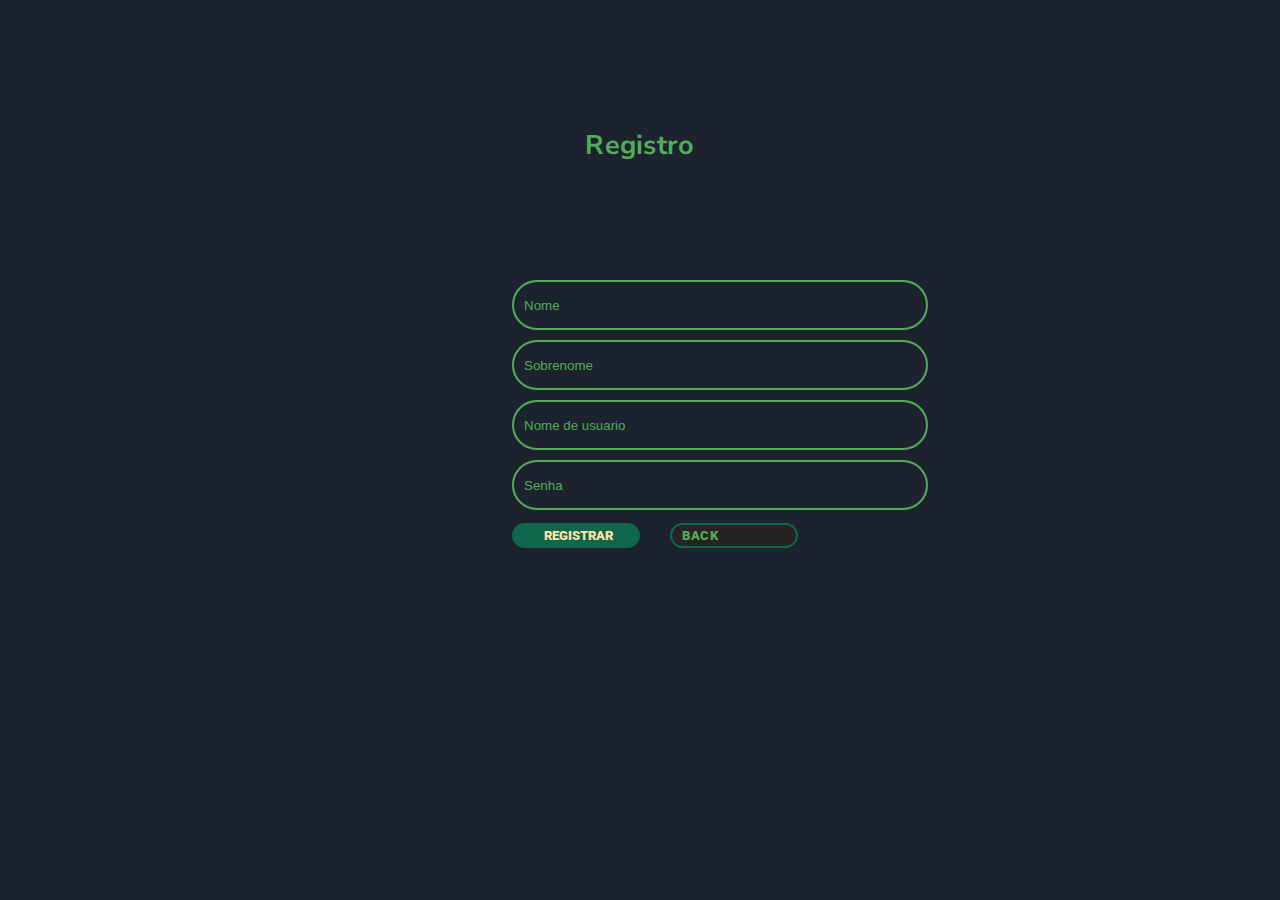
<file: registro.html>
<!DOCTYPE html>
<html>
<link rel="stylesheet" href="registro.css">
        <link rel="preconnect" href="https://fonts.googleapis.com">
        <link rel="preconnect" href="https://fonts.gstatic.com" crossorigin>
        <link href="https://fonts.googleapis.com/css2?family=Nunito+Sans:wght@700&display=swap" rel="stylesheet">
        <link rel="preconnect" href="https://fonts.googleapis.com">
        <link rel="preconnect" href="https://fonts.gstatic.com" crossorigin>
        <link href="https://fonts.googleapis.com/css2?family=Nunito+Sans:wght@700&family=Roboto:wght@900&display=swap" rel="stylesheet">

        <p class="registro">Registro</p>


        <script>
          function redirecionar() {
            window.location.href = "home.html"; // Redireciona para a página inicial (home.html)
          }
          
          function registrar() {
            // Aqui você pode adicionar a lógica para processar o registro
            // Se o registro for concluído com sucesso, chame a função de redirecionamento
            var registroConcluido = true; // Altere para false se o registro não for concluído com sucesso
            
            if (registroConcluido) {
              redirecionar(); // Chama a função de redirecionamento
            }
          }
        </script>

<body>
  <section class="formulario">
    
    <div class="logslogslogs">
    <form action="registro.php" method="POST" class="formulario">

      <div class="formsforms">
      <div class="nome">
      <label for="nome"></label>
      <input type="text"  name="nome" id="nome" placeholder="Nome" required>
      </div>
      
      <div class="sobrenome">
      <label for="sobrenome"></label>
      <input type="text"  name="sobrenome"  id="nome" placeholder="Sobrenome"required>
      </div>
      
      <div class="username">
      <label for="username"></label>
      <input type="text"  name="username" id="nome" placeholder="Nome de usuario" required>
      </div>
      
      <div class="senha">
      <label for="senha"></label>
      <input type="password"  name="password" id="nome" placeholder="Senha" required>
     </div>
    </div>
    <div class="lindos">
    <input type="submit" onclick="registrar()" class="registrando" value="Registrar">

    <a class="voltar" href="index.html">Back</a>
  
    </div>

    </form>
    </div>
    </section>

</body>
</html>
</file>
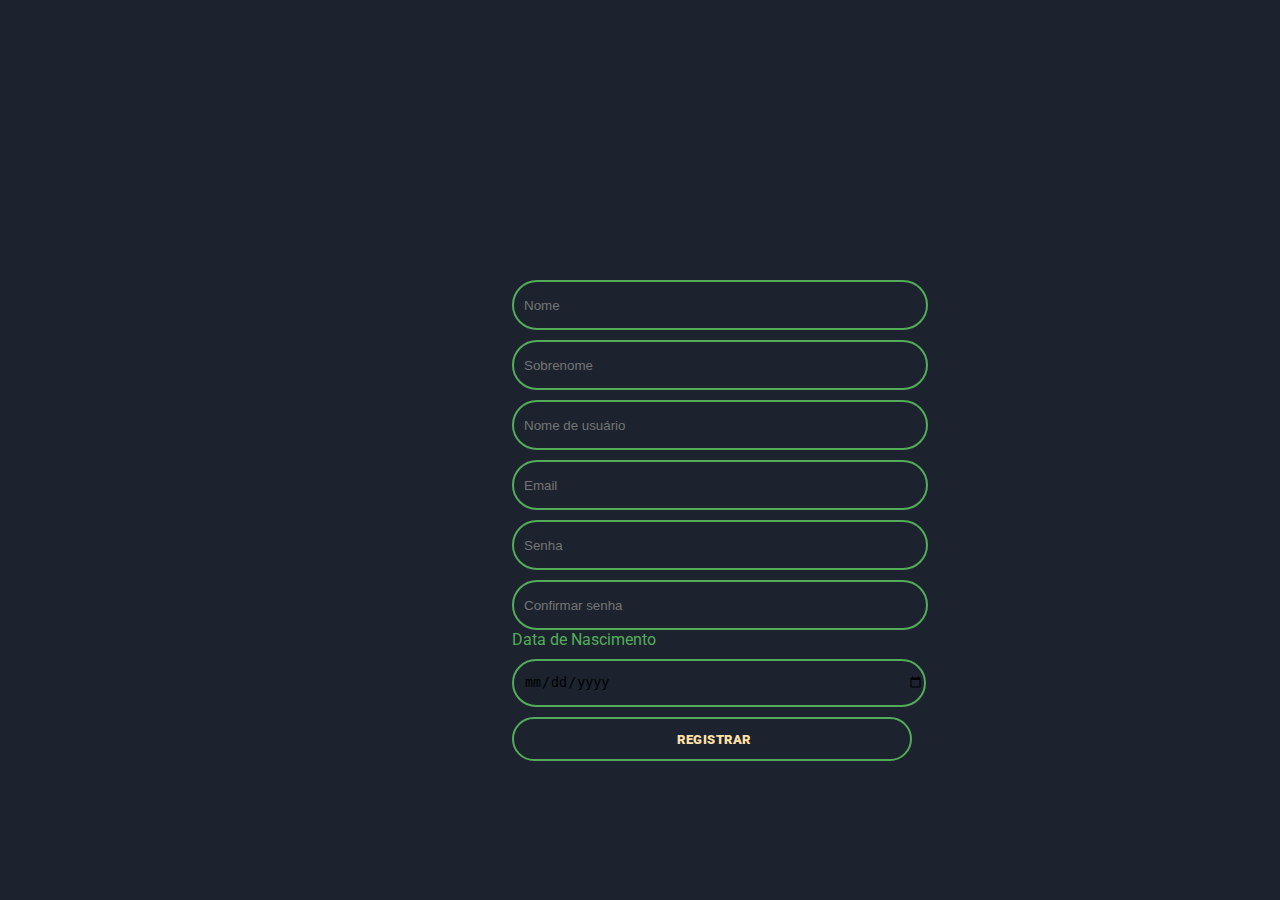
<file: regitro.html>
<!DOCTYPE html>
<html>
<link rel="stylesheet" href="styles02.css">
        <link rel="preconnect" href="https://fonts.googleapis.com">
        <link rel="preconnect" href="https://fonts.gstatic.com" crossorigin>
        <link href="https://fonts.googleapis.com/css2?family=Nunito+Sans:wght@700&display=swap" rel="stylesheet">
        <link rel="preconnect" href="https://fonts.googleapis.com">
        <link rel="preconnect" href="https://fonts.gstatic.com" crossorigin>
        <link href="https://fonts.googleapis.com/css2?family=Nunito+Sans:wght@700&family=Roboto:wght@900&display=swap" rel="stylesheet">

        
<body>
  <section class="formulario">
    <div class="logslogslogs">
    <form action="processa_registro.php" method="POST" class="formulario">

      <div class="nome">
      <label for="nome"></label>
      <input type="text" id="nome" name="nome" placeholder="Nome" required>
      </div>
      
      <div class="sobrenome">
      <label for="sobrenome"></label>
      <input type="text" id="sobrenome" name="sobrenome" placeholder="Sobrenome"required>
      </div>
      
      <div class="username">
      <label for="username"></label>
      <input type="text" id="username" name="username" placeholder="Nome de usuário" required>
      </div>
      
      <div class="email">
      <label for="email"></label>
      <input type="email" id="email" name="email"  placeholder="Email" required>
      </div>
      
      <div class="senha">
      <label for="senha"></label>
      <input type="password" id="senha" name="senha" placeholder="Senha" required>
     </div>
      
      <div class="confirmar senha">
      <label for="confirmar-senha"></label>
      <input type="password" id="confirmar-senha" name="confirmar-senha" placeholder="Confirmar senha"required>
      </div>
      
      <div class="data-nascimento">
      <label for="data-nascimento">Data de Nascimento</label>
      <input type="date" id="data-nascimento" name="data-nascimento" required>
      </div>
      
      <input type="submit" class="registrando" value="Registrar">
    </div>
    </form>
    </section>
</body>
</html>
</file>
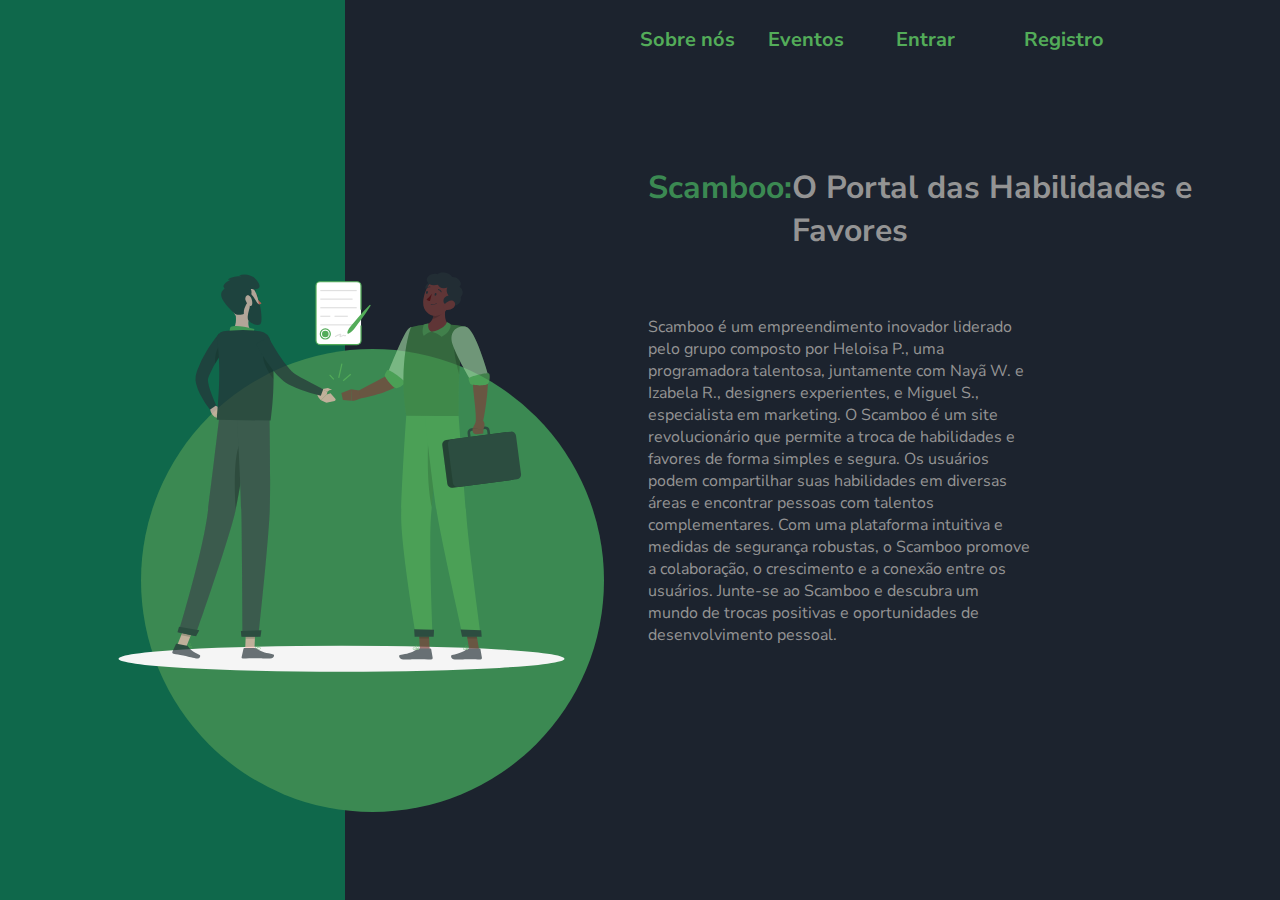
<file: sobrenos.html>
<!DOCTYPE html>
<html lang="en">
    <head>
        <meta charset="utf-8">
        <title>Scamboo</title>
        <link href="sobrenos.css" rel="stylesheet"/>
        <link rel="preconnect" href="https://fonts.googleapis.com">
        <link rel="preconnect" href="https://fonts.gstatic.com" crossorigin>
        <link href="https://fonts.googleapis.com/css2?family=Nunito+Sans:wght@700&display=swap" rel="stylesheet">
        <link rel="preconnect" href="https://fonts.googleapis.com">
        <link rel="preconnect" href="https://fonts.gstatic.com" crossorigin>
        <link href="https://fonts.googleapis.com/css2?family=Nunito+Sans:wght@700&family=Roboto:wght@900&display=swap" rel="stylesheet">


        <header>
            <a href="sobrenos.html" class="sobrenos">Sobre nós</a>
            <a class="eventos">Eventos</a>
            <a href="registro.html" class="registro" >Registro</a>
            <a class="entrar01" href="index.html">Entrar</a>
        </header>

        <div class="elipse"></div>
        <div class="retangulo"></div>

        <img class="image01"src="foto.svg"/>

        <div finau>
        <h1><div class="Scamboo">Scamboo: </div> O Portal das Habilidades e Favores</h1>


        <p>
            Scamboo é um empreendimento inovador liderado pelo grupo composto por Heloisa P., uma programadora talentosa, juntamente com Nayã W. e Izabela R., designers experientes, e Miguel S., especialista em marketing. O Scamboo é um site revolucionário que permite a troca de habilidades e favores de forma simples e segura. Os usuários podem compartilhar suas habilidades em diversas áreas e encontrar pessoas com talentos complementares. Com uma plataforma intuitiva e medidas de segurança robustas, o Scamboo promove a colaboração, o crescimento e a conexão entre os usuários. Junte-se ao Scamboo e descubra um mundo de trocas positivas e oportunidades de desenvolvimento pessoal.
        </p>
    </div>
</file>
<file: registro.css>
body{
    background-color:#1C232E;
    font-family: 'Roboto','Nunito Sans';
    overflow:hidden;
}

.logslogslogs{
    display: flex;
    flex-direction: column;
    color:#53AC59;
    position:absolute;
    left: 40%;
    top:30%;
}


.formulario form{
    display:flex;
    flex-direction: column;
    position:absolute;
    top:30%;
    top: 40%; /* Ajuste a posição vertical do formulário */
    margin-bottom: 20px; /* Adicionado espaçamento abaixo do formulário */
}


.formsforms input{
    margin-top: 10px;
    background-color: #1C232E;
    border: 2px solid #53AC59;
    border-radius: 25px;
    padding-left: 10px;
    width: 400px;
    height: 44px;

}

.formsforms text::placeholder{
    color:aliceblue;
    padding-left: 10px;
    font-size: 14px;
    position: center;
}


.registrando {
    font-family: 'Roboto';
    font-style: normal;
    font-weight: 900;
    font-size: 13px;
    line-height: 15px;
    text-transform: uppercase;
    cursor: pointer;
    color: #FFE1A8;
    position: relative;
    box-sizing: border-box;
    background: #0F684B;
    border: 2px solid #0F684B;
    border-radius: 25px;
    padding-left: 10px;
    width: 10vw;
    height: 2vw;
    transition: transform 0.3s;
}

.registrando:hover {
    transform: scale(1.2);
}

.lindos{
    display:flex;
    align-content: center;
    flex-direction: row;
    gap: 30px;
}


.registro{
    display: flex;
    flex-direction: column;
    align-items: center;
    font-family: 'Nunito Sans';
    font-style: normal;
    font-weight: 700;
    font-size: 27px;
    line-height: 132%;

    letter-spacing: 0.01em;
    font-feature-settings: 'liga' off;

    color: #53AC59;

    margin-top: 10vw;
   
}

.voltar {
    box-sizing: border-box;
    background: #252422;
    border: 2px solid #252422;
    border-radius: 25px;
    font-family: 'Roboto';
    font-style: normal;
    font-weight: 900;
    font-size: 13px;
    line-height: 15px;
    display: flex;
    align-items: center;
    text-align: center;
    letter-spacing: 0.04em;
    text-transform: uppercase;
    color: #53AC59;
    position: relative;
    box-sizing: border-box;
    border-radius: 25px;
    padding-left: 10px;
    width: 10vw;
    border: 2px solid #0F684B;
    text-decoration: none;
    transition: transform 0.3s;
}

.voltar:hover {
    transform: scale(1.2);
}

.formsforms input::placeholder {
    color: #53AC59 /* Defina a cor desejada para o placeholder */
    
}

.registrando{
    margin-top: 1vw;
}

.voltar{
    margin-top: 1vw;
}

#nome{
    color:#53AC59;
}
</file>
<file: styles02.css>
body{
    background-color:#1C232E;
    font-family: 'Roboto','Nunito Sans';
    overflow:hidden;
}

.logslogslogs{
    display: flex;
    flex-direction: column;
    color:#53AC59;
    position:absolute;
    left: 40%;
    top:30%;
}
.formulario form{
    display:flex;
    flex-direction: column;
    position:absolute;
    top:30%;
}

.formulario input{
    margin-top: 10px;
    background-color: #1C232E;
    border: 2px solid #53AC59;
    border-radius: 25px;
    padding-left: 10px;
    width: 400px;
    height: 44px;
}

.formulario::placeholder{
    color:aliceblue;
    padding-left: 10px;
    font-size: 14px;
    position: center;
}

.registrando{
    background-color: #252422;
    border: 2px solid #53AC59;
    border-radius: 25px;
    font-family: 'Roboto';
    font-style: normal;
    font-weight: 900;
    font-size: 16px;
    line-height: 19px;
    color:#53AC59;
    cursor: pointer;
}

.registrando{
    
font-family: 'Roboto';
font-style: normal;
font-weight: 900;
font-size: 13px;
line-height: 15px;
display: flex;
align-items: center;
text-align: center;
letter-spacing: 0.04em;
text-transform: uppercase;

color: #FFE1A8;

}
</file>
<file: sobrenos.css>
body {
    background-color:  #1C232E;
    }

    .elipse {
        position:absolute;
        width: 463px;
        height: 463px;
        left:141px;
        top: 349px;
        border-radius: 50%;
        background-color: #3B8952;
        z-index: 2;
        display:flex;
      }
    
    .retangulo {
        position: absolute;
        width: 375px;
        height: 100%;
        background-color: #0F684B;    
        top:0px;
        left: -30px;
        z-index: 1;
        display:flex;
    }

    .image01 {
        position: absolute;
        width: 581px;
        height: 575px;
        left: 4%;
        top: 20%;
        z-index: 3;
    }

    p{
        display: flex;
        justify-content: flex-end;
        width: 30vw;
        height: 30vw;
        margin-left: 50vw;
        margin-top: 5vw;
        color: #949494;
        font-family: 'Nunito Sans';
    }

    h1{
        display: flex;
        margin-top: 13vw;
        margin-left: 50vw;
        color: #949494;
        font-family: 'Nunito Sans';
    }

    h1 .Scamboo{
        color: #3B8952;
    }

    .sobrenos {
        position: absolute;
        left: 50%;
        top: 3%;

        font-family: 'Nunito Sans';
        font-style: normal;
        font-weight: 700;
        font-size: 20px;
        line-height: 132%;
        color: #53AC59;
        border: none;
        background-color: transparent;
        outline: none;
        cursor: pointer;
        text-decoration: none;
        transition: text-decoration 0.3s ease;
        overflow: hidden;
    }
    .sobrenos::after{
        content: '';
        position: absolute;
        bottom: 0;
        left: 0;
        width: 0;
        height: 2px;
        background-color: #53AC59;
        transition: width 0.3s ease;
    }
    .sobrenos:hover::after{  
        width: 100%;
    }




    .eventos {
        position: absolute;
        left:60%;
        top: 3%;

        font-family: 'Nunito Sans';
        font-style: normal;
        font-weight: 700;
        font-size: 20px;
        line-height: 132%;
        color: #53AC59;
        border: none;
        background-color: transparent;
        outline: none;
        cursor: pointer;
        text-decoration: none;
        transition: text-decoration 0.3s ease;
        overflow: hidden;
    }
    .eventos::after{
        content: '';
        position: absolute;
        bottom: 0;
        left: 0;
        width: 0;
        height: 2px;
        background-color: #53AC59;
        transition: width 0.3s ease;
        overflow: hidden;
    }
    .eventos:hover::after{  
        width: 100%;
    }





    .registro {
        position: absolute;
        left:80%;
        top: 3%;

        font-family: 'Nunito Sans';
        font-style: normal;
        font-weight: 700;
        font-size: 20px;
        line-height: 132%;
        color: #53AC59;
        border: none;
        background-color: transparent;
        outline: none;
        cursor: pointer;
        text-decoration: none;
        transition: text-decoration 0.3s ease;
        overflow: hidden;
    }
    .registro::after{
        content: '';
        position: absolute;
        bottom: 0;
        left: 0;
        width: 0;
        height: 2px;
        background-color: #53AC59;
        transition: width 0.3s ease;
    }
    .registro:hover::after{  
        width: 100%;
    }



    
    .entrar01 {
        position: absolute;
        left: 70%;
        top: 3%;

        font-family: 'Nunito Sans';
        font-style: normal;
        font-weight: 700;
        font-size: 20px;
        line-height: 132%;
        color: #53AC59;
        border: none;
        background-color: transparent;
        outline: none;
        cursor: pointer;
        text-decoration: none;
        transition: text-decoration 0.3s ease;
        overflow: hidden;
    }
    .entrar01::after{
        content: '';
        position: absolute;
        bottom: 0;
        left: 0;
        width: 0;
        height: 2px;
        background-color: #53AC59;
        transition: width 0.3s ease;
    }
    .entrar01:hover::after{  
        width: 100%;
    }
</file>
